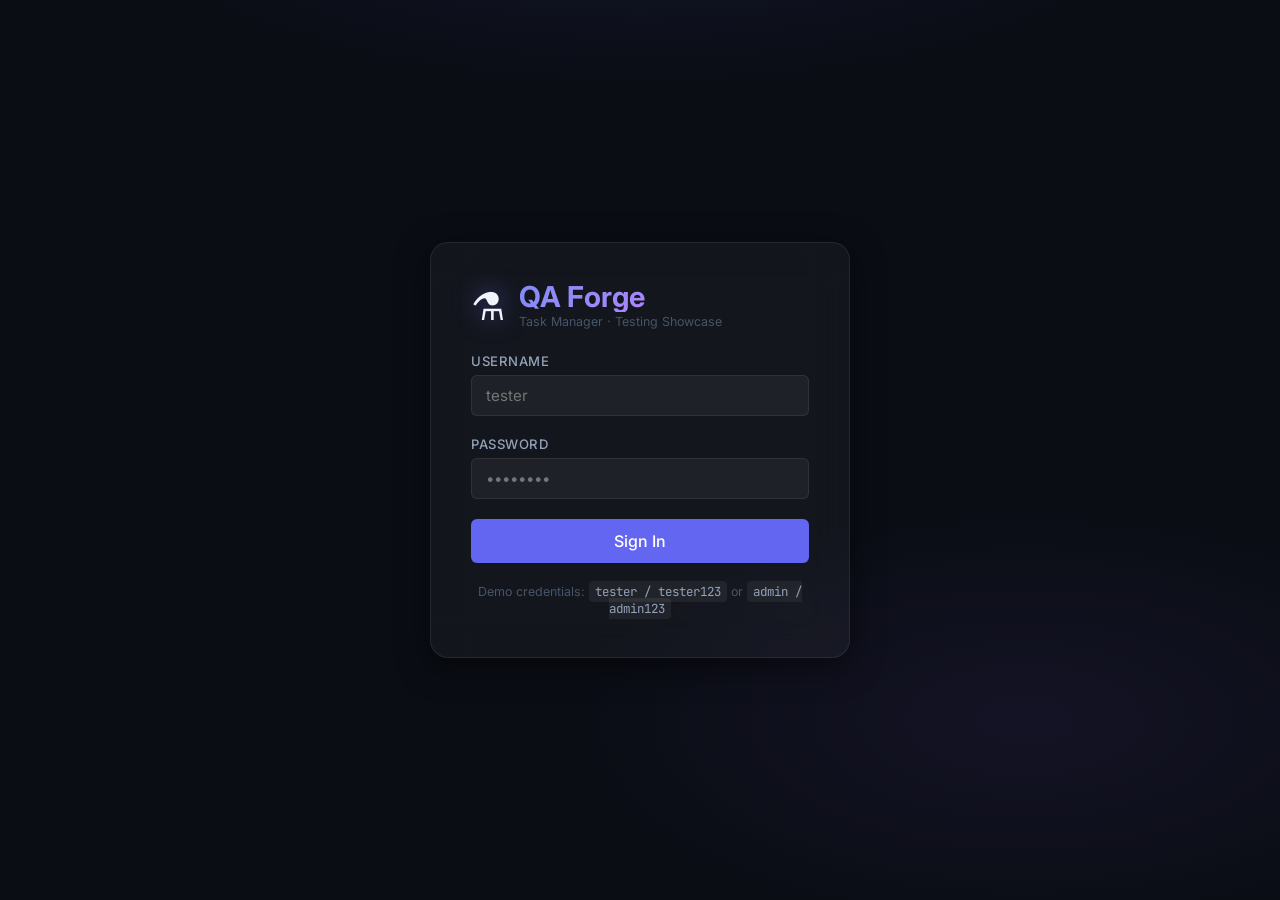
<file: frontend/index.html>
<!DOCTYPE html>
<html lang="en">
<head>
  <meta charset="UTF-8" />
  <meta name="viewport" content="width=device-width, initial-scale=1.0" />
  <title>QA Forge</title>
  <meta name="description" content="QA Forge — Task Manager. A full-stack application showcasing comprehensive software testing practices." />
  <link rel="preconnect" href="https://fonts.googleapis.com" />
  <link href="https://fonts.googleapis.com/css2?family=Inter:wght@300;400;500;600;700&family=JetBrains+Mono:wght@400;500&display=swap" rel="stylesheet" />
  <link rel="stylesheet" href="style.css" />
</head>
<body>

  <!-- ══════════════════════════════════════════════ -->
  <!-- LOGIN SECTION                                -->
  <!-- ══════════════════════════════════════════════ -->
  <section id="login-section" class="login-overlay">
    <div class="login-card glass-card">
      <div class="logo">
        <span class="logo-icon">⚗️</span>
        <div>
          <h1 class="logo-title">QA Forge</h1>
          <p class="logo-sub">Task Manager · Testing Showcase</p>
        </div>
      </div>
      <div class="form-group">
        <label for="username">Username</label>
        <input id="username" type="text" placeholder="tester" autocomplete="username" />
      </div>
      <div class="form-group">
        <label for="password">Password</label>
        <input id="password" type="password" placeholder="••••••••" autocomplete="current-password" />
      </div>
      <p id="auth-error" class="error-msg hidden" role="alert"></p>
      <button id="login-btn" class="btn btn-primary btn-full">Sign In</button>
      <p class="login-hint">Demo credentials: <code>tester / tester123</code> or <code>admin / admin123</code></p>
    </div>
  </section>

  <!-- ══════════════════════════════════════════════ -->
  <!-- MAIN DASHBOARD                               -->
  <!-- ══════════════════════════════════════════════ -->
  <div id="dashboard" class="hidden">

    <!-- Top navbar -->
    <nav class="navbar">
      <div class="nav-brand">
        <span class="logo-icon">⚗️</span>
        <span class="nav-title">QA Forge</span>
      </div>
      <div class="nav-actions">
        <a href="../qa_dashboard/index.html" class="btn btn-ghost" target="_blank">📊 Test Dashboard</a>
        <span id="nav-username" class="nav-user"></span>
        <button id="logout-btn" class="btn btn-ghost">Sign Out</button>
      </div>
    </nav>

    <!-- Stats bar -->
    <div class="stats-bar">
      <div class="stat-card" id="stat-total">
        <span class="stat-number">0</span>
        <span class="stat-label">Total Tasks</span>
      </div>
      <div class="stat-card" id="stat-todo">
        <span class="stat-number">0</span>
        <span class="stat-label">To Do</span>
      </div>
      <div class="stat-card" id="stat-progress">
        <span class="stat-number">0</span>
        <span class="stat-label">In Progress</span>
      </div>
      <div class="stat-card" id="stat-done">
        <span class="stat-number">0</span>
        <span class="stat-label">Done</span>
      </div>
    </div>

    <!-- Controls -->
    <div class="controls-bar">
      <input id="search-input" type="search" placeholder="🔍 Search tasks…" class="search-input" />
      <select id="status-filter" class="filter-select">
        <option value="">All Statuses</option>
        <option value="todo">To Do</option>
        <option value="in_progress">In Progress</option>
        <option value="done">Done</option>
        <option value="archived">Archived</option>
      </select>
      <select id="priority-filter" class="filter-select">
        <option value="">All Priorities</option>
        <option value="critical">Critical</option>
        <option value="high">High</option>
        <option value="medium">Medium</option>
        <option value="low">Low</option>
      </select>
      <button id="add-task-btn" class="btn btn-primary">+ New Task</button>
    </div>

    <!-- Task list -->
    <main class="task-container">
      <div id="task-list" class="task-grid">
        <div class="loading-spinner">Loading tasks…</div>
      </div>
    </main>
  </div>

  <!-- ══════════════════════════════════════════════ -->
  <!-- TASK MODAL                                   -->
  <!-- ══════════════════════════════════════════════ -->
  <div id="task-modal" class="modal-overlay hidden" role="dialog" aria-modal="true" aria-labelledby="modal-title">
    <div class="modal glass-card">
      <div class="modal-header">
        <h2 id="modal-title">New Task</h2>
        <button id="close-modal-btn" class="btn btn-icon" aria-label="Close modal">✕</button>
      </div>
      <div class="form-group">
        <label for="task-title-input">Title <span class="required">*</span></label>
        <input id="task-title-input" type="text" placeholder="What needs to be done?" maxlength="120" />
      </div>
      <div class="form-group">
        <label for="task-desc-input">Description</label>
        <textarea id="task-desc-input" placeholder="Optional details…" rows="3" maxlength="1000"></textarea>
      </div>
      <div class="form-row">
        <div class="form-group">
          <label for="task-status-input">Status</label>
          <select id="task-status-input">
            <option value="todo">To Do</option>
            <option value="in_progress">In Progress</option>
            <option value="done">Done</option>
            <option value="archived">Archived</option>
          </select>
        </div>
        <div class="form-group">
          <label for="task-priority-input">Priority</label>
          <select id="task-priority-input">
            <option value="medium">Medium</option>
            <option value="low">Low</option>
            <option value="high">High</option>
            <option value="critical">Critical</option>
          </select>
        </div>
      </div>
      <div class="form-row">
        <div class="form-group">
          <label for="task-due-input">Due Date</label>
          <input id="task-due-input" type="date" />
        </div>
        <div class="form-group">
          <label for="task-tags-input">Tags (comma separated)</label>
          <input id="task-tags-input" type="text" placeholder="e.g. backend, qa, urgent" />
        </div>
      </div>
      <p id="modal-error" class="error-msg hidden" role="alert"></p>
      <div class="modal-footer">
        <button id="cancel-task-btn" class="btn btn-ghost">Cancel</button>
        <button id="save-task-btn" class="btn btn-primary">Save Task</button>
      </div>
    </div>
  </div>

  <script src="app.js"></script>
</body>
</html>
</file>
<file: frontend/style.css>
/* ═══════════════════════════════════════════════════════════
   QA Forge — Frontend Styles
   Dark glassmorphism theme · Inter font · Micro-animations
   ═══════════════════════════════════════════════════════════ */

:root {
  /* Palette */
  --bg-base:        #0a0d14;
  --bg-surface:     #111827;
  --bg-elevated:    #1a2236;
  --bg-glass:       rgba(255,255,255,0.04);
  --border-subtle:  rgba(255,255,255,0.08);
  --border-medium:  rgba(255,255,255,0.14);

  --accent-primary:  #6366f1;
  --accent-hover:    #818cf8;
  --accent-glow:     rgba(99,102,241,0.25);

  --text-primary:    #f1f5f9;
  --text-secondary:  #94a3b8;
  --text-muted:      #475569;

  /* Priority colours */
  --clr-critical: #ef4444;
  --clr-high:     #f97316;
  --clr-medium:   #eab308;
  --clr-low:      #22c55e;

  /* Status colours */
  --clr-todo:        #64748b;
  --clr-in-progress: #3b82f6;
  --clr-done:        #22c55e;
  --clr-archived:    #475569;

  /* Misc */
  --radius-sm:  6px;
  --radius-md:  12px;
  --radius-lg:  18px;
  --shadow-sm:  0 2px 8px rgba(0,0,0,0.4);
  --shadow-md:  0 8px 32px rgba(0,0,0,0.5);
  --transition: 180ms cubic-bezier(0.4,0,0.2,1);
}

/* ─── Reset ─────────────────────────────────────────────────── */
*, *::before, *::after { box-sizing: border-box; margin: 0; padding: 0; }
html { font-size: 16px; scroll-behavior: smooth; }

body {
  font-family: 'Inter', system-ui, sans-serif;
  background: var(--bg-base);
  color: var(--text-primary);
  min-height: 100vh;
  background-image:
    radial-gradient(ellipse 80% 50% at 50% -20%, rgba(99,102,241,0.15) 0%, transparent 60%),
    radial-gradient(ellipse 60% 40% at 80% 80%, rgba(139,92,246,0.08) 0%, transparent 60%);
}

/* ─── Utilities ──────────────────────────────────────────────── */
.hidden { display: none !important; }

.glass-card {
  background: var(--bg-glass);
  backdrop-filter: blur(20px);
  -webkit-backdrop-filter: blur(20px);
  border: 1px solid var(--border-subtle);
  border-radius: var(--radius-lg);
  box-shadow: var(--shadow-md);
}

.error-msg {
  color: #f87171;
  font-size: 0.85rem;
  margin-top: 4px;
}

.required { color: #f87171; }

/* ─── Buttons ────────────────────────────────────────────────── */
.btn {
  display: inline-flex;
  align-items: center;
  gap: 6px;
  padding: 8px 18px;
  border: none;
  border-radius: var(--radius-sm);
  font-family: inherit;
  font-size: 0.9rem;
  font-weight: 500;
  cursor: pointer;
  transition: all var(--transition);
  text-decoration: none;
  white-space: nowrap;
}

.btn-primary {
  background: var(--accent-primary);
  color: #fff;
  box-shadow: 0 0 0 0 var(--accent-glow);
}
.btn-primary:hover {
  background: var(--accent-hover);
  box-shadow: 0 0 18px var(--accent-glow);
  transform: translateY(-1px);
}

.btn-ghost {
  background: transparent;
  color: var(--text-secondary);
  border: 1px solid var(--border-subtle);
}
.btn-ghost:hover {
  background: var(--bg-glass);
  color: var(--text-primary);
  border-color: var(--border-medium);
}

.btn-danger {
  background: rgba(239,68,68,0.15);
  color: #f87171;
  border: 1px solid rgba(239,68,68,0.25);
}
.btn-danger:hover { background: rgba(239,68,68,0.3); }

.btn-icon {
  padding: 6px 10px;
  background: transparent;
  color: var(--text-secondary);
  border: none;
  font-size: 1rem;
}
.btn-icon:hover { color: var(--text-primary); }

.btn-full { width: 100%; justify-content: center; padding: 12px; font-size: 1rem; }

/* ─── Forms ──────────────────────────────────────────────────── */
.form-group {
  display: flex;
  flex-direction: column;
  gap: 6px;
  flex: 1;
}

label {
  font-size: 0.82rem;
  font-weight: 500;
  color: var(--text-secondary);
  letter-spacing: 0.04em;
  text-transform: uppercase;
}

input, textarea, select {
  background: rgba(255,255,255,0.05);
  border: 1px solid var(--border-subtle);
  border-radius: var(--radius-sm);
  color: var(--text-primary);
  font-family: inherit;
  font-size: 0.95rem;
  padding: 10px 14px;
  transition: border-color var(--transition), box-shadow var(--transition);
  outline: none;
  width: 100%;
}

input:focus, textarea:focus, select:focus {
  border-color: var(--accent-primary);
  box-shadow: 0 0 0 3px var(--accent-glow);
}

select option { background: var(--bg-surface); }

textarea { resize: vertical; min-height: 80px; }

.form-row {
  display: grid;
  grid-template-columns: 1fr 1fr;
  gap: 16px;
}

/* ─── Login ──────────────────────────────────────────────────── */
.login-overlay {
  display: flex;
  align-items: center;
  justify-content: center;
  min-height: 100vh;
  padding: 20px;
}

.login-card {
  width: 100%;
  max-width: 420px;
  padding: 40px;
  display: flex;
  flex-direction: column;
  gap: 20px;
  animation: slideUp 0.4s ease;
}

@keyframes slideUp {
  from { opacity: 0; transform: translateY(24px); }
  to   { opacity: 1; transform: translateY(0); }
}

.logo {
  display: flex;
  align-items: center;
  gap: 14px;
  margin-bottom: 4px;
}

.logo-icon {
  font-size: 2.4rem;
  filter: drop-shadow(0 0 12px rgba(99,102,241,0.6));
}

.logo-title {
  font-size: 1.8rem;
  font-weight: 700;
  background: linear-gradient(135deg, #818cf8, #c084fc);
  -webkit-background-clip: text;
  -webkit-text-fill-color: transparent;
  background-clip: text;
  line-height: 1;
}

.logo-sub {
  font-size: 0.78rem;
  color: var(--text-muted);
  margin-top: 2px;
}

.login-hint {
  font-size: 0.78rem;
  color: var(--text-muted);
  text-align: center;
}
.login-hint code {
  font-family: 'JetBrains Mono', monospace;
  color: var(--text-secondary);
  background: rgba(255,255,255,0.06);
  padding: 2px 6px;
  border-radius: 4px;
}

/* ─── Navbar ─────────────────────────────────────────────────── */
.navbar {
  display: flex;
  align-items: center;
  justify-content: space-between;
  padding: 14px 24px;
  background: rgba(10,13,20,0.85);
  backdrop-filter: blur(16px);
  border-bottom: 1px solid var(--border-subtle);
  position: sticky;
  top: 0;
  z-index: 100;
}

.nav-brand {
  display: flex;
  align-items: center;
  gap: 10px;
}
.nav-brand .logo-icon { font-size: 1.5rem; }
.nav-title {
  font-weight: 700;
  font-size: 1.1rem;
  background: linear-gradient(135deg, #818cf8, #c084fc);
  -webkit-background-clip: text;
  -webkit-text-fill-color: transparent;
  background-clip: text;
}

.nav-actions {
  display: flex;
  align-items: center;
  gap: 10px;
}

.nav-user {
  font-size: 0.85rem;
  color: var(--text-secondary);
  padding: 6px 12px;
  background: var(--bg-glass);
  border: 1px solid var(--border-subtle);
  border-radius: var(--radius-sm);
  font-family: 'JetBrains Mono', monospace;
}

/* ─── Stats bar ──────────────────────────────────────────────── */
.stats-bar {
  display: grid;
  grid-template-columns: repeat(4, 1fr);
  gap: 12px;
  padding: 20px 24px;
}

.stat-card {
  background: var(--bg-elevated);
  border: 1px solid var(--border-subtle);
  border-radius: var(--radius-md);
  padding: 18px 20px;
  display: flex;
  flex-direction: column;
  gap: 4px;
  transition: transform var(--transition), border-color var(--transition);
}
.stat-card:hover {
  transform: translateY(-2px);
  border-color: var(--border-medium);
}

.stat-number {
  font-size: 2rem;
  font-weight: 700;
  color: var(--text-primary);
  font-family: 'JetBrains Mono', monospace;
}

.stat-label {
  font-size: 0.78rem;
  color: var(--text-muted);
  text-transform: uppercase;
  letter-spacing: 0.06em;
}

/* ─── Controls bar ───────────────────────────────────────────── */
.controls-bar {
  display: flex;
  align-items: center;
  gap: 12px;
  padding: 0 24px 16px;
  flex-wrap: wrap;
}

.search-input {
  flex: 1;
  min-width: 200px;
}

.filter-select {
  width: auto;
  min-width: 140px;
}

/* ─── Task Grid ──────────────────────────────────────────────── */
.task-container {
  padding: 0 24px 40px;
}

.task-grid {
  display: grid;
  grid-template-columns: repeat(auto-fill, minmax(320px, 1fr));
  gap: 16px;
}

.task-card {
  background: var(--bg-elevated);
  border: 1px solid var(--border-subtle);
  border-radius: var(--radius-md);
  padding: 20px;
  display: flex;
  flex-direction: column;
  gap: 12px;
  position: relative;
  transition: transform var(--transition), border-color var(--transition), box-shadow var(--transition);
  animation: fadeIn 0.25s ease;
}

@keyframes fadeIn {
  from { opacity: 0; transform: scale(0.97); }
  to   { opacity: 1; transform: scale(1); }
}

.task-card:hover {
  transform: translateY(-3px);
  border-color: var(--border-medium);
  box-shadow: 0 12px 40px rgba(0,0,0,0.4);
}

.task-card::before {
  content: '';
  position: absolute;
  top: 0; left: 0; right: 0;
  height: 3px;
  border-radius: var(--radius-md) var(--radius-md) 0 0;
}
.task-card[data-priority="critical"]::before { background: var(--clr-critical); }
.task-card[data-priority="high"]::before     { background: var(--clr-high); }
.task-card[data-priority="medium"]::before   { background: var(--clr-medium); }
.task-card[data-priority="low"]::before      { background: var(--clr-low); }

.task-card-header {
  display: flex;
  align-items: flex-start;
  justify-content: space-between;
  gap: 8px;
}

.task-title {
  font-size: 0.97rem;
  font-weight: 600;
  color: var(--text-primary);
  line-height: 1.4;
  flex: 1;
}

.task-actions {
  display: flex;
  gap: 6px;
  flex-shrink: 0;
  opacity: 0;
  transition: opacity var(--transition);
}
.task-card:hover .task-actions { opacity: 1; }

.task-meta {
  display: flex;
  flex-wrap: wrap;
  gap: 6px;
  align-items: center;
}

.badge {
  font-size: 0.72rem;
  font-weight: 600;
  padding: 2px 9px;
  border-radius: 20px;
  text-transform: uppercase;
  letter-spacing: 0.05em;
}

.status-badge[data-status="todo"]        { background: rgba(100,116,139,0.2); color: #94a3b8; }
.status-badge[data-status="in_progress"] { background: rgba(59,130,246,0.2);  color: #60a5fa; }
.status-badge[data-status="done"]        { background: rgba(34,197,94,0.2);   color: #4ade80; }
.status-badge[data-status="archived"]    { background: rgba(71,85,105,0.2);   color: #64748b; }

.priority-badge[data-priority="critical"] { background: rgba(239,68,68,0.2);  color: #f87171; }
.priority-badge[data-priority="high"]     { background: rgba(249,115,22,0.2); color: #fb923c; }
.priority-badge[data-priority="medium"]   { background: rgba(234,179,8,0.2);  color: #facc15; }
.priority-badge[data-priority="low"]      { background: rgba(34,197,94,0.2);  color: #4ade80; }

.task-due {
  font-size: 0.78rem;
  color: var(--text-muted);
  font-family: 'JetBrains Mono', monospace;
}
.task-due.overdue { color: #f87171; }

.task-tags {
  display: flex;
  flex-wrap: wrap;
  gap: 4px;
}
.tag-chip {
  font-size: 0.7rem;
  padding: 2px 8px;
  background: rgba(99,102,241,0.15);
  color: #a5b4fc;
  border-radius: 20px;
  border: 1px solid rgba(99,102,241,0.2);
}

.task-description {
  font-size: 0.85rem;
  color: var(--text-secondary);
  line-height: 1.5;
}

.empty-state {
  grid-column: 1 / -1;
  text-align: center;
  padding: 60px 20px;
  color: var(--text-muted);
}
.empty-state h3 { font-size: 1.1rem; margin-bottom: 8px; }
.empty-state p  { font-size: 0.85rem; }

.loading-spinner {
  grid-column: 1 / -1;
  text-align: center;
  padding: 40px;
  color: var(--text-muted);
  font-size: 0.9rem;
}

/* ─── Modal ──────────────────────────────────────────────────── */
.modal-overlay {
  position: fixed;
  inset: 0;
  background: rgba(0,0,0,0.6);
  backdrop-filter: blur(6px);
  display: flex;
  align-items: center;
  justify-content: center;
  padding: 20px;
  z-index: 200;
  animation: fadeOverlay 0.2s ease;
}

@keyframes fadeOverlay {
  from { opacity: 0; }
  to   { opacity: 1; }
}

.modal {
  width: 100%;
  max-width: 560px;
  padding: 32px;
  display: flex;
  flex-direction: column;
  gap: 18px;
  animation: slideUp 0.25s ease;
}

.modal-header {
  display: flex;
  align-items: center;
  justify-content: space-between;
}
.modal-header h2 {
  font-size: 1.2rem;
  font-weight: 600;
}

.modal-footer {
  display: flex;
  justify-content: flex-end;
  gap: 10px;
  margin-top: 4px;
}

/* ─── Responsive ─────────────────────────────────────────────── */
@media (max-width: 768px) {
  .stats-bar { grid-template-columns: repeat(2, 1fr); }
  .form-row  { grid-template-columns: 1fr; }
  .controls-bar { flex-direction: column; align-items: stretch; }
}

@media (max-width: 480px) {
  .stats-bar { grid-template-columns: 1fr 1fr; }
  .navbar    { padding: 12px 16px; }
  .task-container, .controls-bar, .stats-bar { padding-left: 16px; padding-right: 16px; }
}
</file>
